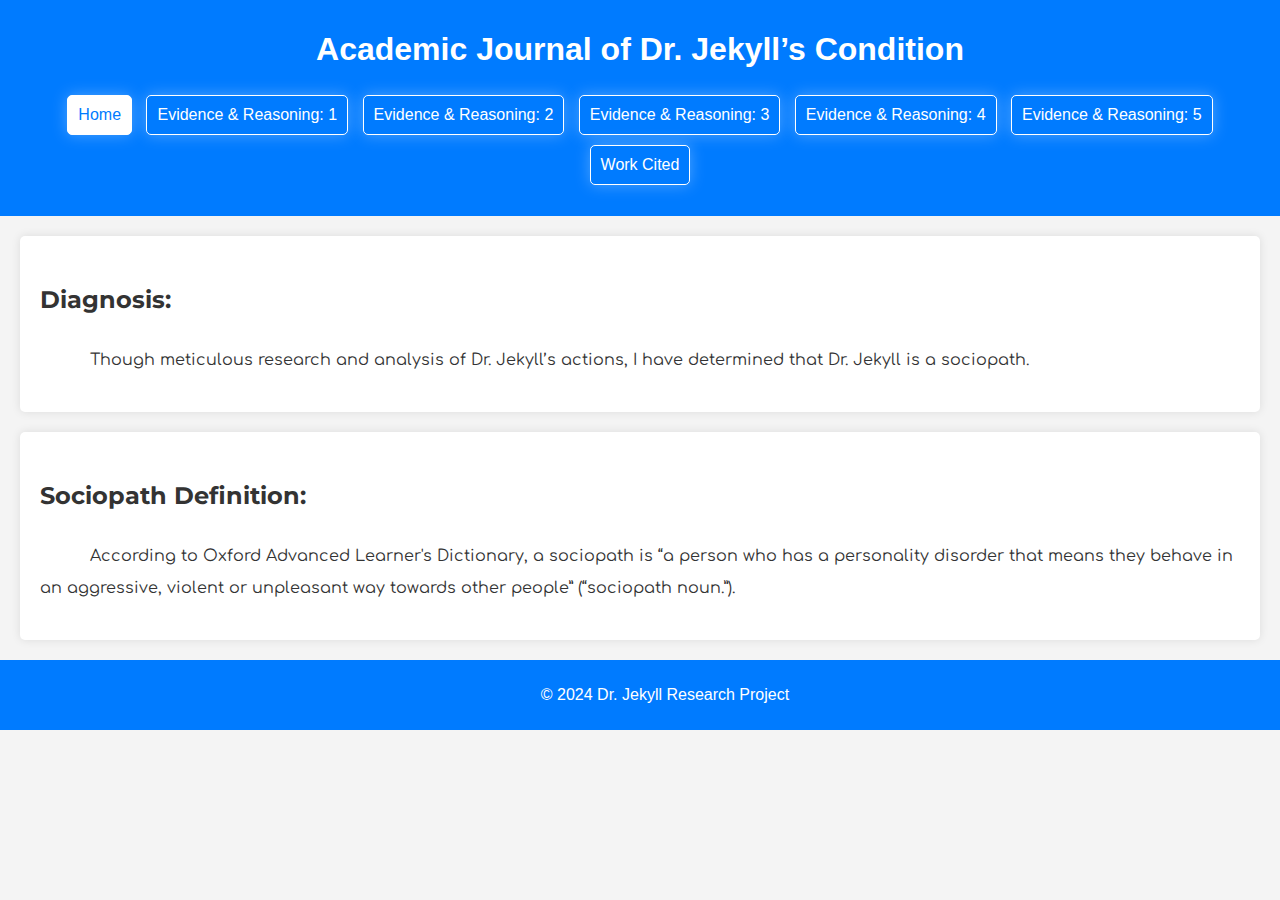
<file: index.html>
<!DOCTYPE html>
<html lang="en">

<head>
    <meta charset="UTF-8">
    <meta name="viewport" content="width=device-width, initial-scale=1.0">
    <title>Dr. Jekyll Research Project</title>
    <link href="style.css" rel="stylesheet" type="text/css"/>
    <link rel="icon" type="image/svg+xml" href="favicon.svg">
</head>

<body>

    <header>
        <h1>Academic Journal of Dr. Jekyll’s Condition</h1>
        <nav>
            <ul>
                <a href="index.html"><li id="main">Home</li></a>
                <a href="e1.html"><li>Evidence & Reasoning: 1</li></a>
                <a href="e2.html"><li>Evidence & Reasoning: 2</li></a>
                <a href="e3.html"><li>Evidence & Reasoning: 3</li></a>
                <a href="e4.html"><li>Evidence & Reasoning: 4</li></a>
                <a href="e5.html"><li>Evidence & Reasoning: 5</li></a>
                <a href="work.html"><li>Work Cited</li></a>
            </ul>
        </nav>
    </header>

    <main>
        <section id="diagnosis">
            <h2>Diagnosis:</h2>
            <div class="info">
                <p>
                    Though meticulous research and analysis of Dr. Jekyll’s actions, I have determined that Dr. Jekyll is a sociopath.
                </p>
            </div>
        </section>
        <section id="definition">
            <h2>Sociopath Definition:</h2>
            <div class="info">
                <p>
                    According to Oxford Advanced Learner's Dictionary, a sociopath is “a person who has a personality disorder that means they behave in an aggressive, violent or unpleasant way towards other people” (“sociopath noun.”).
                </p>
            </div>
        </section>
    </main>

    <footer>
        <p>&copy; 2024 Dr. Jekyll Research Project</p>
    </footer>

</body>

</html>
</file>
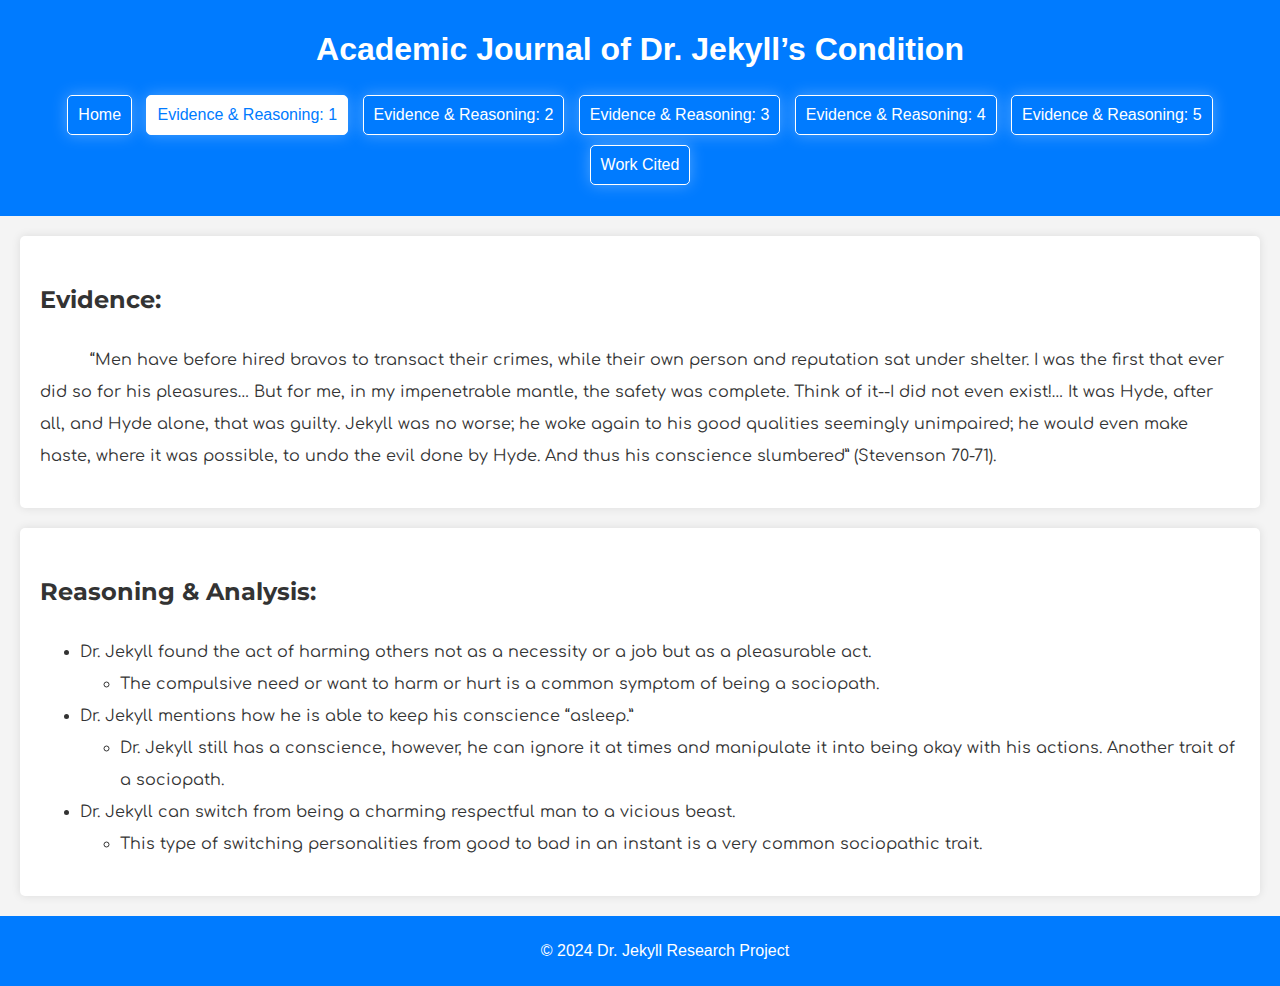
<file: e1.html>
<!DOCTYPE html>
<html lang="en">

<head>
    <meta charset="UTF-8">
    <meta name="viewport" content="width=device-width, initial-scale=1.0">
    <title>Dr. Jekyll Research Project</title>
    <link href="style.css" rel="stylesheet" type="text/css"/>
    <link rel="icon" type="image/svg+xml" href="favicon.svg">
</head>

<body>

    <header>
        <h1>Academic Journal of Dr. Jekyll’s Condition</h1>
        <nav>
            <ul>
                <a href="index.html"><li>Home</li></a>
                <a href="e1.html"><li id="main">Evidence & Reasoning: 1</li></a>
                <a href="e2.html"><li>Evidence & Reasoning: 2</li></a>
                <a href="e3.html"><li>Evidence & Reasoning: 3</li></a>
                <a href="e4.html"><li>Evidence & Reasoning: 4</li></a>
                <a href="e5.html"><li>Evidence & Reasoning: 5</li></a>
                <a href="work.html"><li>Work Cited</li></a>
            </ul>
        </nav>
    </header>

    <main>
        <section id="evidence">
            <h2>Evidence:</h2>
            <p>
                “Men have before hired bravos to transact their crimes, while their own person and reputation sat under shelter. I was the first that ever did so for his pleasures… But for me, in my impenetrable mantle, the safety was complete. Think of it--I did not even exist!… It was Hyde, after all, and Hyde alone, that was guilty. Jekyll was no worse; he woke again to his good qualities seemingly unimpaired; he would even make haste, where it was possible, to undo the evil done by Hyde. And thus his conscience slumbered” (Stevenson 70-71).
            </p>
        </section>
        <section id="research">
            <h2>Reasoning & Analysis:</h2>
            <ul>
                <li>
                    Dr. Jekyll found the act of harming others not as a necessity or a job but as a pleasurable act.
                    <ul>
                        <li>
                            The compulsive need or want to harm or hurt is a common symptom of being a sociopath.
                        </li>
                    </ul>
                </li>
                <li>
                    Dr. Jekyll mentions how he is able to keep his conscience “asleep.”
                    <ul>
                        <li>
                            Dr. Jekyll still has a conscience, however, he can ignore it at times and manipulate it into being okay with his actions. Another trait of a sociopath.
                        </li>
                    </ul>
                </li>
                <li>
                    Dr. Jekyll can switch from being a charming respectful man to a vicious beast.
                    <ul>
                        <li>
                            This type of switching personalities from good to bad in an instant is a very common sociopathic trait.
                        </li>
                    </ul>
                </li>
            </ul>
        </section>
    </main>

    <footer>
        <p>&copy; 2024 Dr. Jekyll Research Project</p>
    </footer>

</body>

</html>
</file>
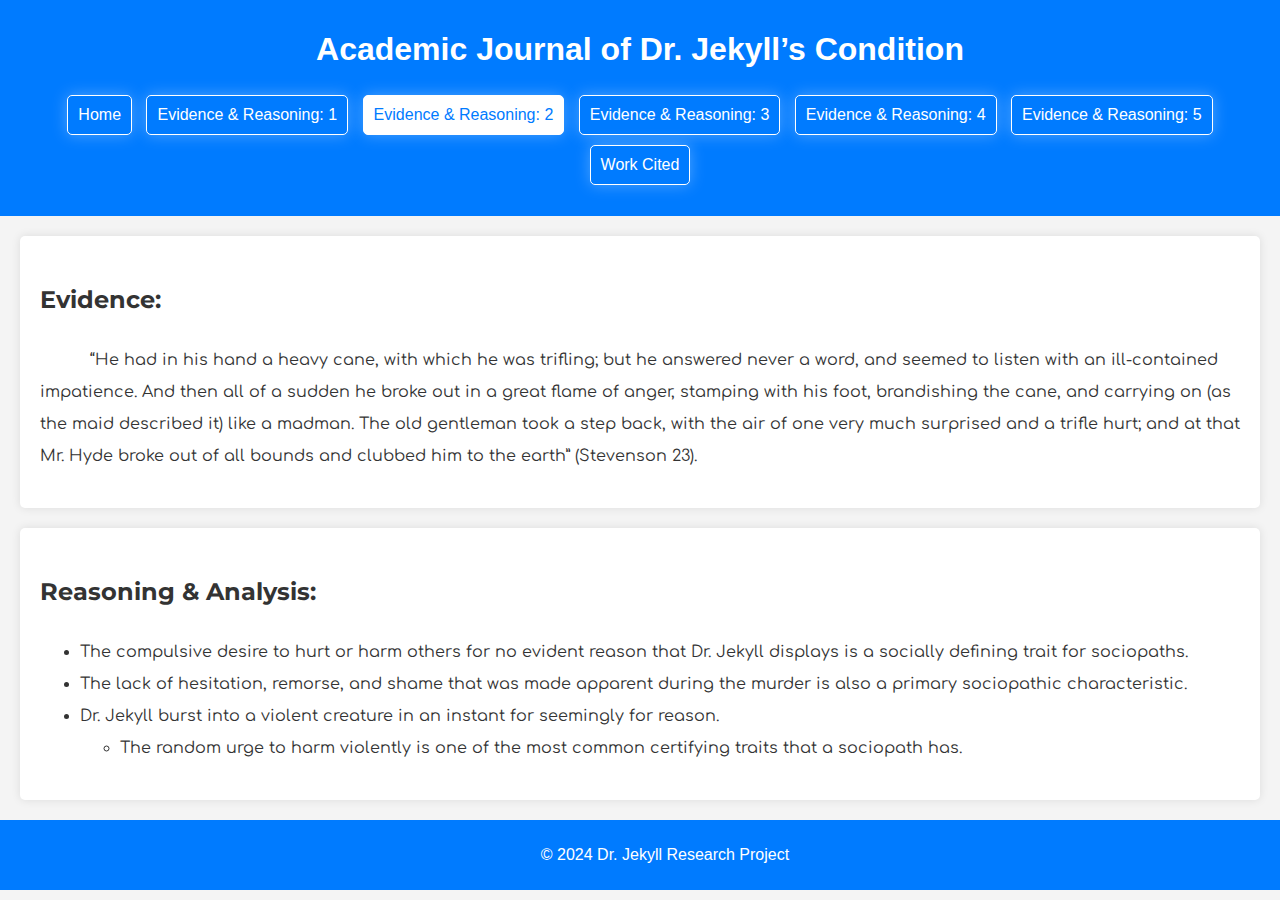
<file: e2.html>
<!DOCTYPE html>
<html lang="en">

<head>
    <meta charset="UTF-8">
    <meta name="viewport" content="width=device-width, initial-scale=1.0">
    <title>Dr. Jekyll Research Project</title>
    <link href="style.css" rel="stylesheet" type="text/css"/>
    <link rel="icon" type="image/svg+xml" href="favicon.svg">
</head>

<body>

    <header>
        <h1>Academic Journal of Dr. Jekyll’s Condition</h1>
        <nav>
            <ul>
                <a href="index.html"><li>Home</li></a>
                <a href="e1.html"><li>Evidence & Reasoning: 1</li></a>
                <a href="e2.html"><li id="main">Evidence & Reasoning: 2</li></a>
                <a href="e3.html"><li>Evidence & Reasoning: 3</li></a>
                <a href="e4.html"><li>Evidence & Reasoning: 4</li></a>
                <a href="e5.html"><li>Evidence & Reasoning: 5</li></a>
                <a href="work.html"><li>Work Cited</li></a>
            </ul>
        </nav>
    </header>

    <main>
        <section id="evidence">
            <h2>Evidence:</h2>
            <p>
                “He had in his hand a heavy cane, with which he was trifling; but he answered never a word, and seemed to listen with an ill-contained impatience. And then all of a sudden he broke out in a great flame of anger, stamping with his foot, brandishing the cane, and carrying on (as the maid described it) like a madman. The old gentleman took a step back, with the air of one very much surprised and a trifle hurt; and at that Mr. Hyde broke out of all bounds and clubbed him to the earth” (Stevenson 23).
            </p>
        </section>
        <section id="research">
            <h2>Reasoning & Analysis:</h2>
            <ul>
                <li>
                    The compulsive desire to hurt or harm others for no evident reason that Dr. Jekyll displays is a socially defining trait for sociopaths.
                </li>
                <li>
                    The lack of hesitation, remorse, and shame that was made apparent during the murder is also a primary sociopathic characteristic.
                </li>
                <li>
                    Dr. Jekyll burst into a violent creature in an instant for seemingly for reason.
                    <ul>
                        <li>
                            The random urge to harm violently is one of the most common certifying traits that a sociopath has.
                        </li>
                    </ul>
                </li>
            </ul>
        </section>
    </main>

    <footer>
        <p>&copy; 2024 Dr. Jekyll Research Project</p>
    </footer>

</body>

</html>
</file>
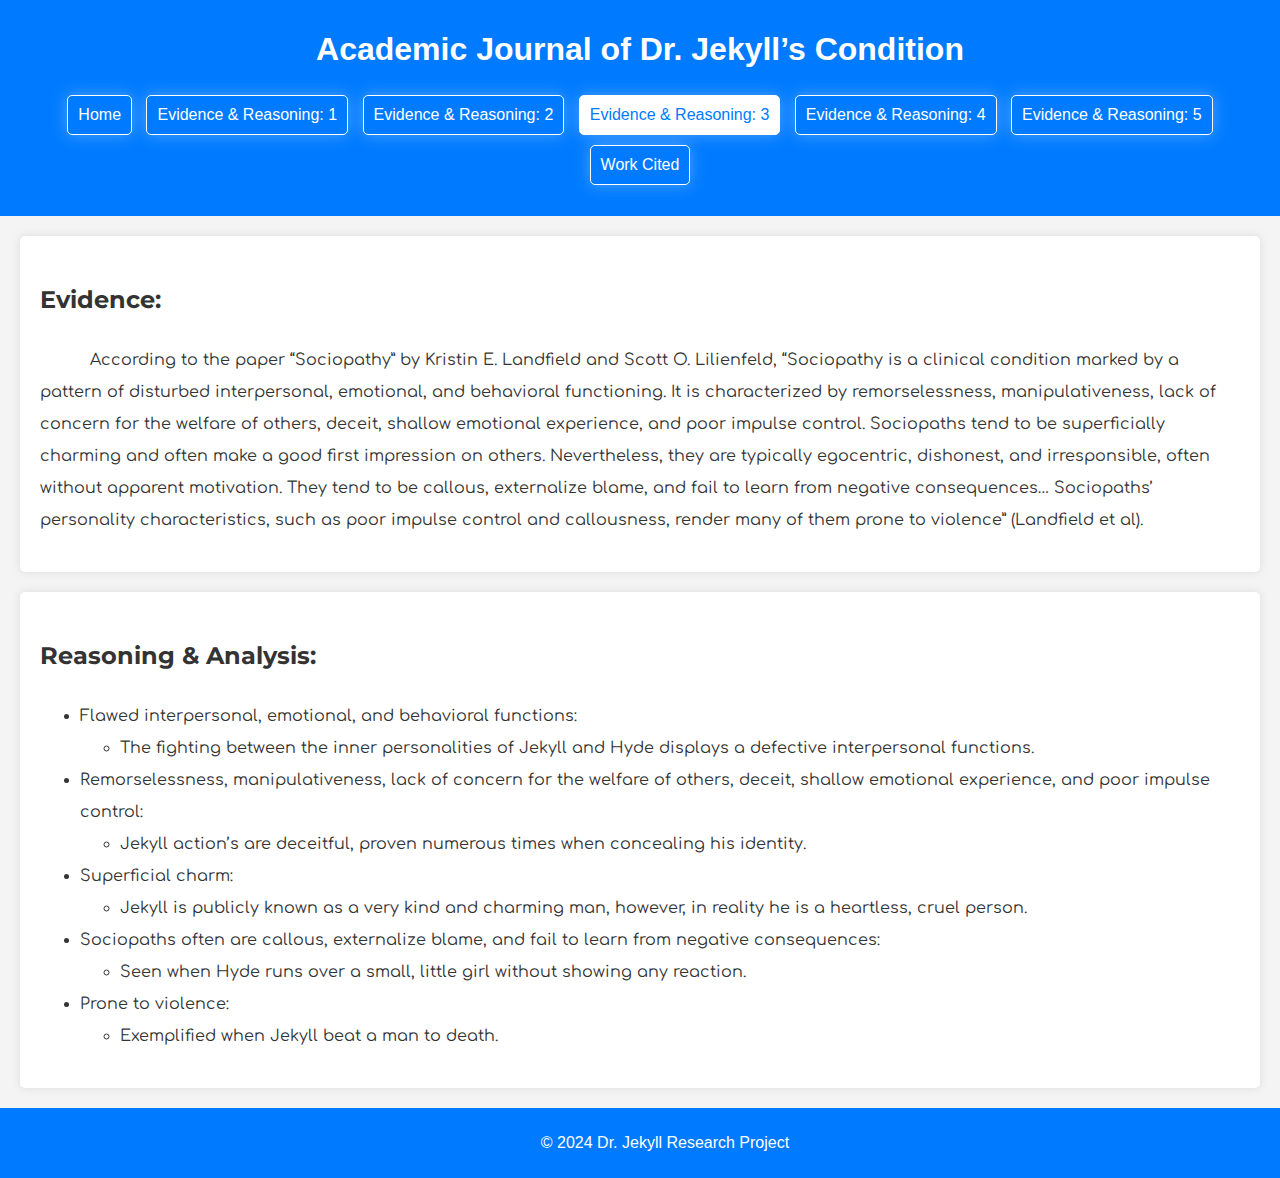
<file: e3.html>
<!DOCTYPE html>
<html lang="en">

<head>
    <meta charset="UTF-8">
    <meta name="viewport" content="width=device-width, initial-scale=1.0">
    <title>Dr. Jekyll Research Project</title>
    <link href="style.css" rel="stylesheet" type="text/css"/>
    <link rel="icon" type="image/svg+xml" href="favicon.svg">
</head>

<body>

    <header>
        <h1>Academic Journal of Dr. Jekyll’s Condition</h1>
        <nav>
            <ul>
                <a href="index.html"><li>Home</li></a>
                <a href="e1.html"><li>Evidence & Reasoning: 1</li></a>
                <a href="e2.html"><li>Evidence & Reasoning: 2</li></a>
                <a href="e3.html"><li id="main">Evidence & Reasoning: 3</li></a>
                <a href="e4.html"><li>Evidence & Reasoning: 4</li></a>
                <a href="e5.html"><li>Evidence & Reasoning: 5</li></a>
                <a href="work.html"><li>Work Cited</li></a>
            </ul>
        </nav>
    </header>

    <main>
        <section id="evidence">
            <h2>Evidence:</h2>
            <p>
                According to the paper “Sociopathy” by Kristin E. Landfield and Scott O. Lilienfeld, “Sociopathy is a clinical condition marked by a pattern of disturbed interpersonal, emotional, and behavioral functioning. It is characterized by remorselessness, manipulativeness, lack of concern for the welfare of others, deceit, shallow emotional experience, and poor impulse control. Sociopaths tend to be superficially charming and often make a good first impression on others. Nevertheless, they are typically egocentric, dishonest, and irresponsible, often without apparent motivation. They tend to be callous, externalize blame, and fail to learn from negative consequences… Sociopaths’ personality characteristics, such as poor impulse control and callousness, render many of them prone to violence” (Landfield et al).
            </p>
        </section>
        <section id="research">
            <h2>Reasoning & Analysis:</h2>
            <ul>
                <li>
                    Flawed interpersonal, emotional, and behavioral functions:
                    <ul>
                        <li>
                            The fighting between the inner personalities of Jekyll and Hyde displays a defective interpersonal functions.
                        </li>
                    </ul>
                </li>
                <li>
                    Remorselessness, manipulativeness, lack of concern for the welfare of others, deceit, shallow emotional experience, and poor impulse control:
                    <ul>
                        <li>
                            Jekyll action’s are deceitful, proven numerous times when concealing his identity.
                        </li>
                    </ul>
                </li>
                <li>
                    Superficial charm:
                    <ul>
                        <li>
                            Jekyll is publicly known as a very kind and charming man, however, in reality he is a heartless, cruel person.
                        </li>
                    </ul>
                </li>
                <li>
                    Sociopaths often are callous, externalize blame, and fail to learn from negative consequences:
                    <ul>
                        <li>
                            Seen when Hyde runs over a small, little girl without showing any reaction.
                        </li>
                    </ul>
                </li>
                <li>
                    Prone to violence:
                    <ul>
                        <li>
                            Exemplified when Jekyll beat a man to death.
                        </li>
                    </ul>
                </li>
            </ul>
        </section>
    </main>

    <footer>
        <p>&copy; 2024 Dr. Jekyll Research Project</p>
    </footer>

</body>

</html>
</file>
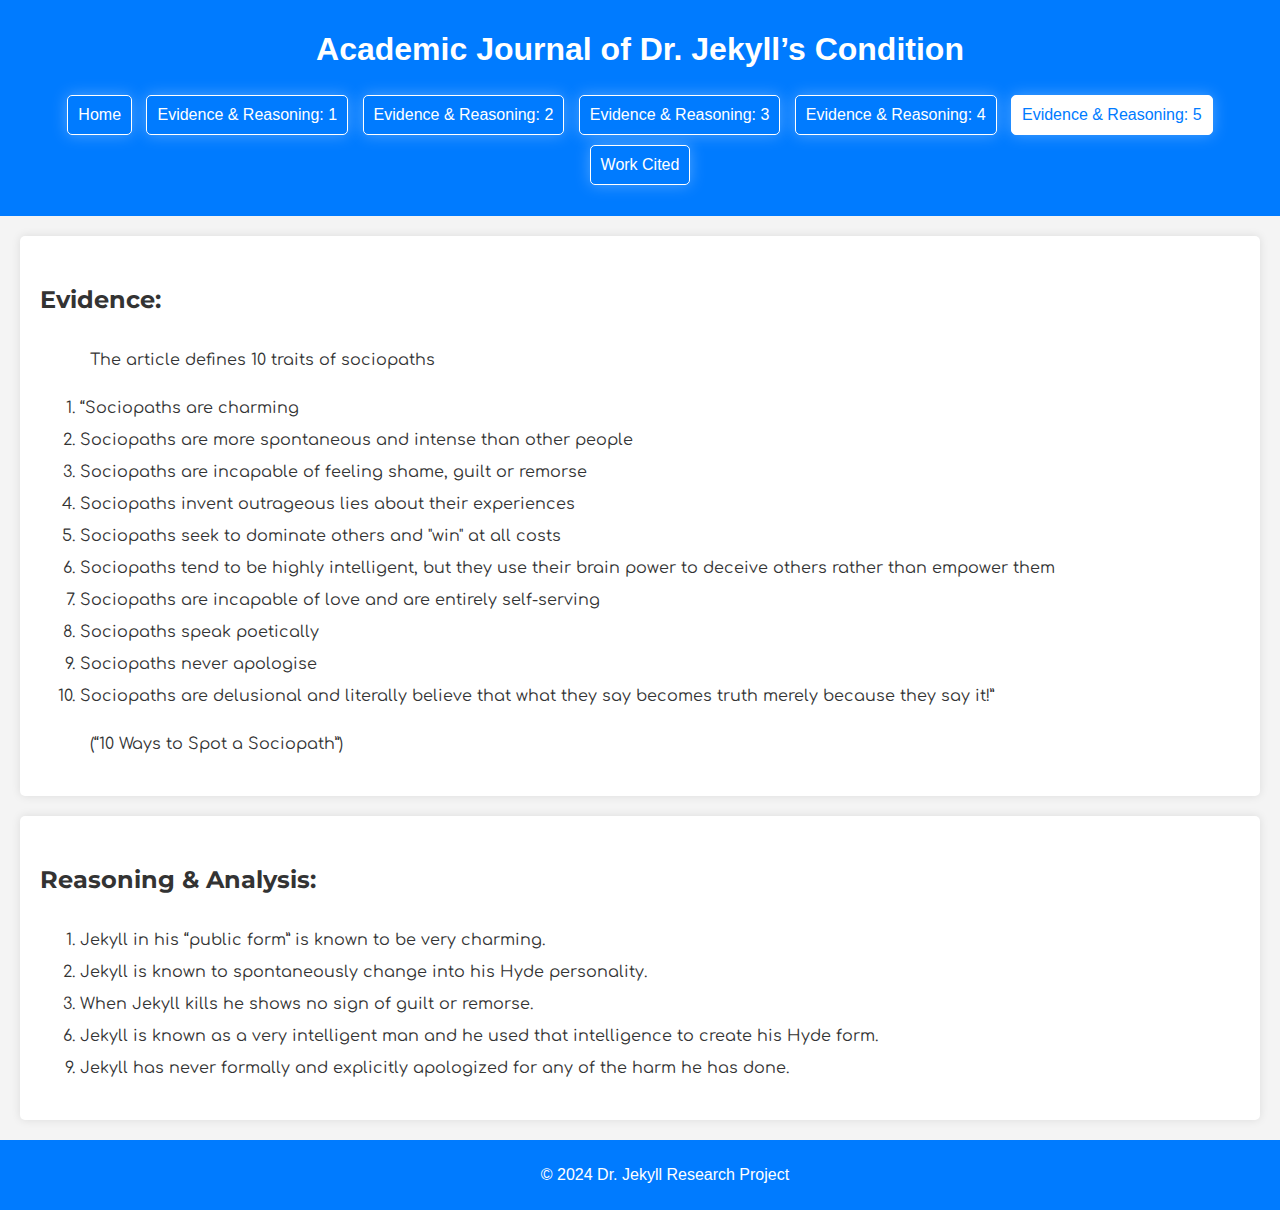
<file: e5.html>
<!DOCTYPE html>
<html lang="en">

<head>
    <meta charset="UTF-8">
    <meta name="viewport" content="width=device-width, initial-scale=1.0">
    <title>Dr. Jekyll Research Project</title>
    <link href="style.css" rel="stylesheet" type="text/css"/>
    <link rel="icon" type="image/svg+xml" href="favicon.svg">
</head>

<body>

    <header>
        <h1>Academic Journal of Dr. Jekyll’s Condition</h1>
        <nav>
            <ul>
                <a href="index.html"><li>Home</li></a>
                <a href="e1.html"><li>Evidence & Reasoning: 1</li></a>
                <a href="e2.html"><li>Evidence & Reasoning: 2</li></a>
                <a href="e3.html"><li>Evidence & Reasoning: 3</li></a>
                <a href="e4.html"><li>Evidence & Reasoning: 4</li></a>
                <a href="e5.html"><li id="main">Evidence & Reasoning: 5</li></a>
                <a href="work.html"><li>Work Cited</li></a>
            </ul>
        </nav>
    </header>

    <main>
        <section id="evidence">
            <h2>Evidence:</h2>
            <p>
                The article defines  10 traits of sociopaths
            </p>
            <ol>
                <li>
                    “Sociopaths are charming
                </li>
                <li>
                    Sociopaths are more spontaneous and intense than other people
                </li>
                <li>
                    Sociopaths are incapable of feeling shame, guilt or remorse
                </li>
                <li>
                    Sociopaths invent outrageous lies about their experiences 
                </li>
                <li>
                    Sociopaths seek to dominate others and "win" at all costs 
                </li>
                <li>
                    Sociopaths tend to be highly intelligent, but they use their brain power to deceive others rather than empower them
                </li>
                <li>
                    Sociopaths are incapable of love and are entirely self-serving
                </li>
                <li>
                    Sociopaths speak poetically
                </li>
                <li>
                    Sociopaths never apologise
                </li>
                <li>
                    Sociopaths are delusional and literally believe that what they say becomes truth merely because they say it!”
                </li>
            </ol>
            <p>
                (“10 Ways to Spot a Sociopath”)
            </p>
        </section>
        <section id="research">
            <h2>Reasoning & Analysis:</h2>
            <ol>
                <li value="1">
                    Jekyll in his “public form” is known to be very charming.
                </li>
                <li value="2">
                    Jekyll is known to spontaneously change into his Hyde personality.
                </li>
                <li value="3">
                    When Jekyll kills he shows no sign of guilt or remorse.
                </li>
                <li value="6">
                    Jekyll is known as a very intelligent man and he used that intelligence to create his Hyde form.
                </li>
                <li value="9">
                    Jekyll has never formally and explicitly apologized for any of the harm he has done.
                </li>
            </ol>
        </section>
    </main>

    <footer>
        <p>&copy; 2024 Dr. Jekyll Research Project</p>
    </footer>

</body>

</html>
</file>
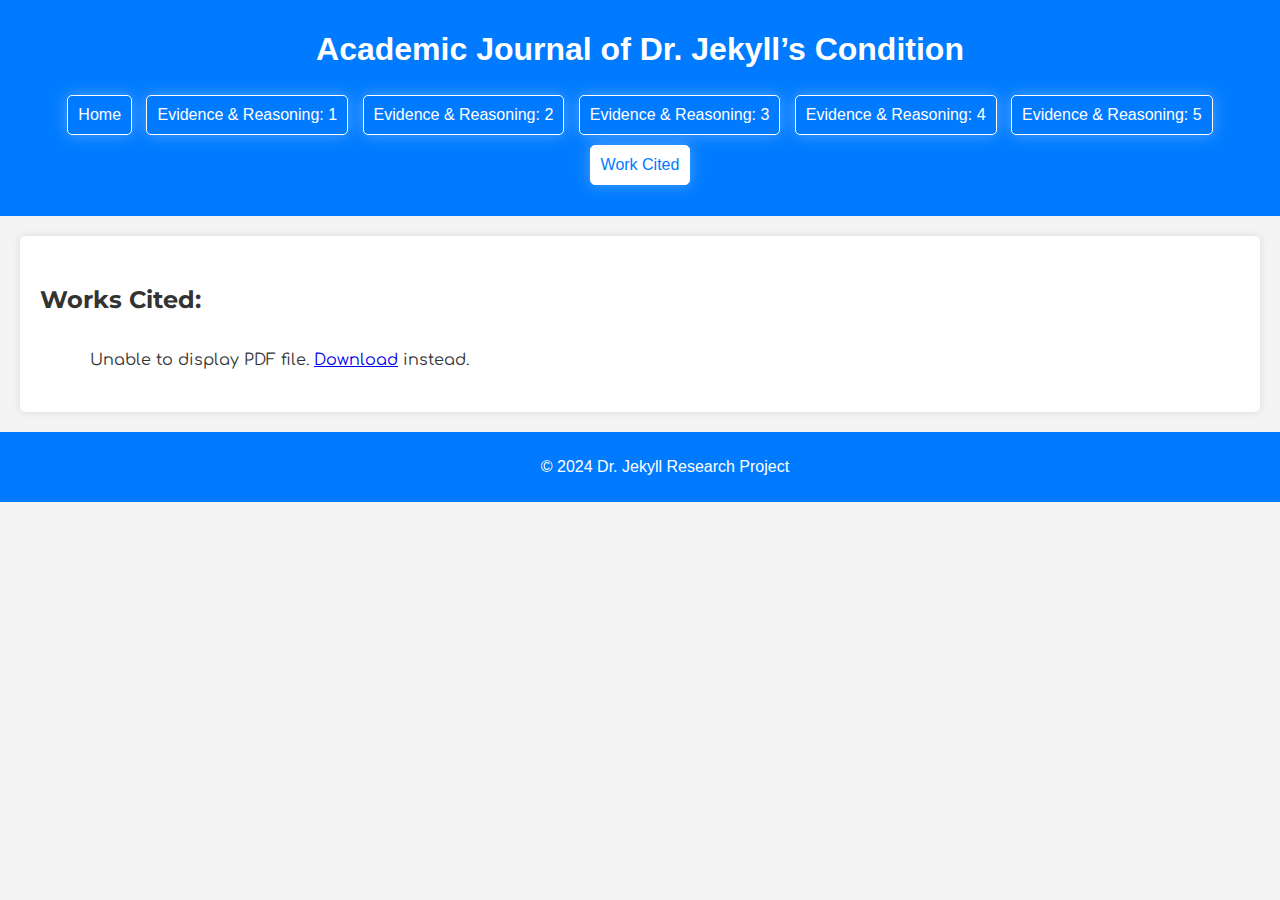
<file: work.html>
<!DOCTYPE html>
<html lang="en">

<head>
    <meta charset="UTF-8">
    <meta name="viewport" content="width=device-width, initial-scale=1.0">
    <title>Dr. Jekyll Research Project</title>
    <link href="style.css" rel="stylesheet" type="text/css"/>
    <link rel="icon" type="image/svg+xml" href="favicon.svg">
</head>

<body>

    <header>
        <h1>Academic Journal of Dr. Jekyll’s Condition</h1>
        <nav>
            <ul>
                <a href="index.html"><li>Home</li></a>
                <a href="e1.html"><li>Evidence & Reasoning: 1</li></a>
                <a href="e2.html"><li>Evidence & Reasoning: 2</li></a>
                <a href="e3.html"><li>Evidence & Reasoning: 3</li></a>
                <a href="e4.html"><li>Evidence & Reasoning: 4</li></a>
                <a href="e5.html"><li>Evidence & Reasoning: 5</li></a>
                <a href="work.html"><li id="main">Work Cited</li></a>
            </ul>
        </nav>
    </header>

    <main>
        <section id="works-cited">
            <h2>Works Cited:</h2>
            <object data="work.pdf" type="application/pdf" width="100%" height="500px">
                <p>Unable to display PDF file. <a href="work.pdf">Download</a> instead.</p>
            </object>
        </section>
    </main>

    <footer>
        <p>&copy; 2024 Dr. Jekyll Research Project</p>
    </footer>

</body>

</html>
</file>
<file: style.css>
@import url('https://fonts.googleapis.com/css2?family=Comfortaa:wght@600;700&family=Montserrat:wght@600;700&display=swap');

:root {
    --text: #fff;
    --body-text: #333;
    --main-background: #f4f4f4;
    --accent-background: #007bff;
}

html {
    height: 100%;
    width: 100%;
    scroll-behavior: smooth;
}

body {
    font-family: Arial, sans-serif;
    color: var(--body-text);
    background-color: var(--main-background);
    margin: 0;
    padding: 0;
}

header,
footer {
    color: var(--text);
    background-color: var(--accent-background);
    text-align: center;
    padding: 10px;
}

nav ul {
    list-style: none;
    padding: 0;
}

nav ul li {
    display: inline-block;
    color: var(--text);
    text-decoration: none;
    background-color: var(--accent-background);
    margin: 5px;
    padding: 10px;
    border: 1px white solid;
    border-radius: 5px;
    box-shadow: 0 0 15px rgba(255, 255, 255, 0.3);
    transition: .3s;
}

nav ul li:hover {
    box-shadow: 0 0 15px rgba(255, 255, 255, 0.9);
}

#main {
    color: var(--accent-background);
    background-color: var(--text);
}

main * {
    font-family: 'Comfortaa', sans-serif;
    line-height: 2;
}

section {
    margin: 20px;
    padding: 20px;
    background-color: #fff;
    border-radius: 5px;
    box-shadow: 0 0 10px rgba(0, 0, 0, 0.1);
}

h2 {
    font-family: 'Montserrat', sans-serif;
}

p {
    text-indent: 50px;
}
</file>
